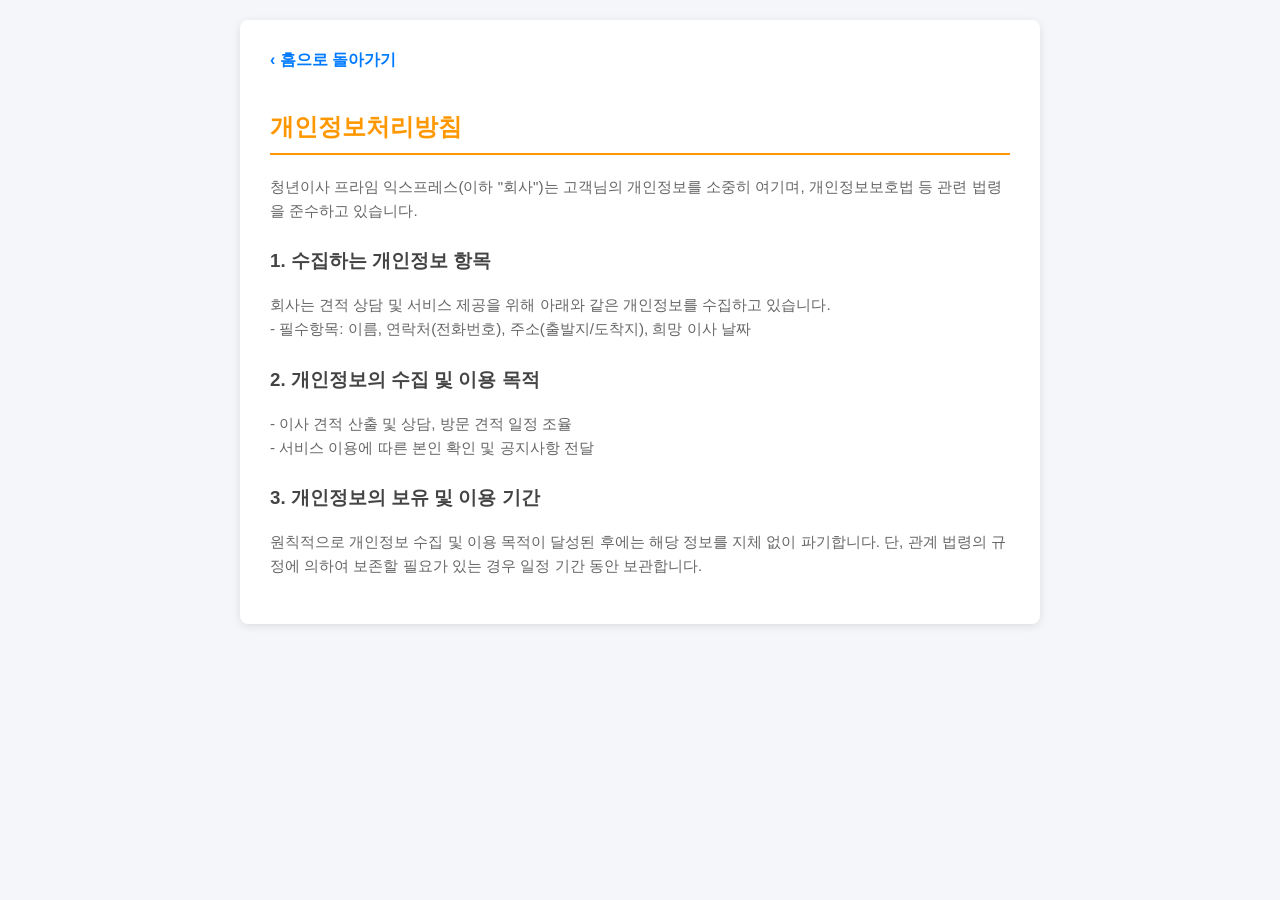
<file: templates/privacy.html>
<!DOCTYPE html>
<html lang="ko">
<head>
    <meta charset="UTF-8">
    <meta name="viewport" content="width=device-width, initial-scale=1.0">
    <title>개인정보처리방침 - 청년이사 프라임 익스프레스</title>
    <style>
        body {
            font-family: 'Malgun Gothic', sans-serif;
            background: #f4f6f9;
            margin: 0;
            padding: 20px;
            color: #333;
        }
        .container {
            max-width: 800px;
            margin: 0 auto;
            background: #fff;
            padding: 30px;
            border-radius: 8px;
            box-shadow: 0 2px 8px rgba(0,0,0,0.1);
            box-sizing: border-box;
        }
        h2 { color: #ff9800; border-bottom: 2px solid #ff9800; padding-bottom: 10px; }
        h3 { margin-top: 25px; color: #444; }
        p, li { line-height: 1.6; color: #666; font-size: 0.95rem; }
        .back-btn {
            display: inline-block;
            margin-bottom: 20px;
            color: #007bff;
            text-decoration: none;
            font-weight: bold;
        }
        .back-btn:hover { text-decoration: underline; }
    </style>
</head>
<body>
    <div class="container">
        <a href="/" class="back-btn">&lsaquo; 홈으로 돌아가기</a>
        <h2>개인정보처리방침</h2>
        
        <p>청년이사 프라임 익스프레스(이하 "회사")는 고객님의 개인정보를 소중히 여기며, 개인정보보호법 등 관련 법령을 준수하고 있습니다.</p>

        <h3>1. 수집하는 개인정보 항목</h3>
        <p>회사는 견적 상담 및 서비스 제공을 위해 아래와 같은 개인정보를 수집하고 있습니다.<br>
        - 필수항목: 이름, 연락처(전화번호), 주소(출발지/도착지), 희망 이사 날짜</p>

        <h3>2. 개인정보의 수집 및 이용 목적</h3>
        <p>- 이사 견적 산출 및 상담, 방문 견적 일정 조율<br>
        - 서비스 이용에 따른 본인 확인 및 공지사항 전달</p>

        <h3>3. 개인정보의 보유 및 이용 기간</h3>
        <p>원칙적으로 개인정보 수집 및 이용 목적이 달성된 후에는 해당 정보를 지체 없이 파기합니다. 단, 관계 법령의 규정에 의하여 보존할 필요가 있는 경우 일정 기간 동안 보관합니다.</p>
    </div>
</body>
</html>
</file>
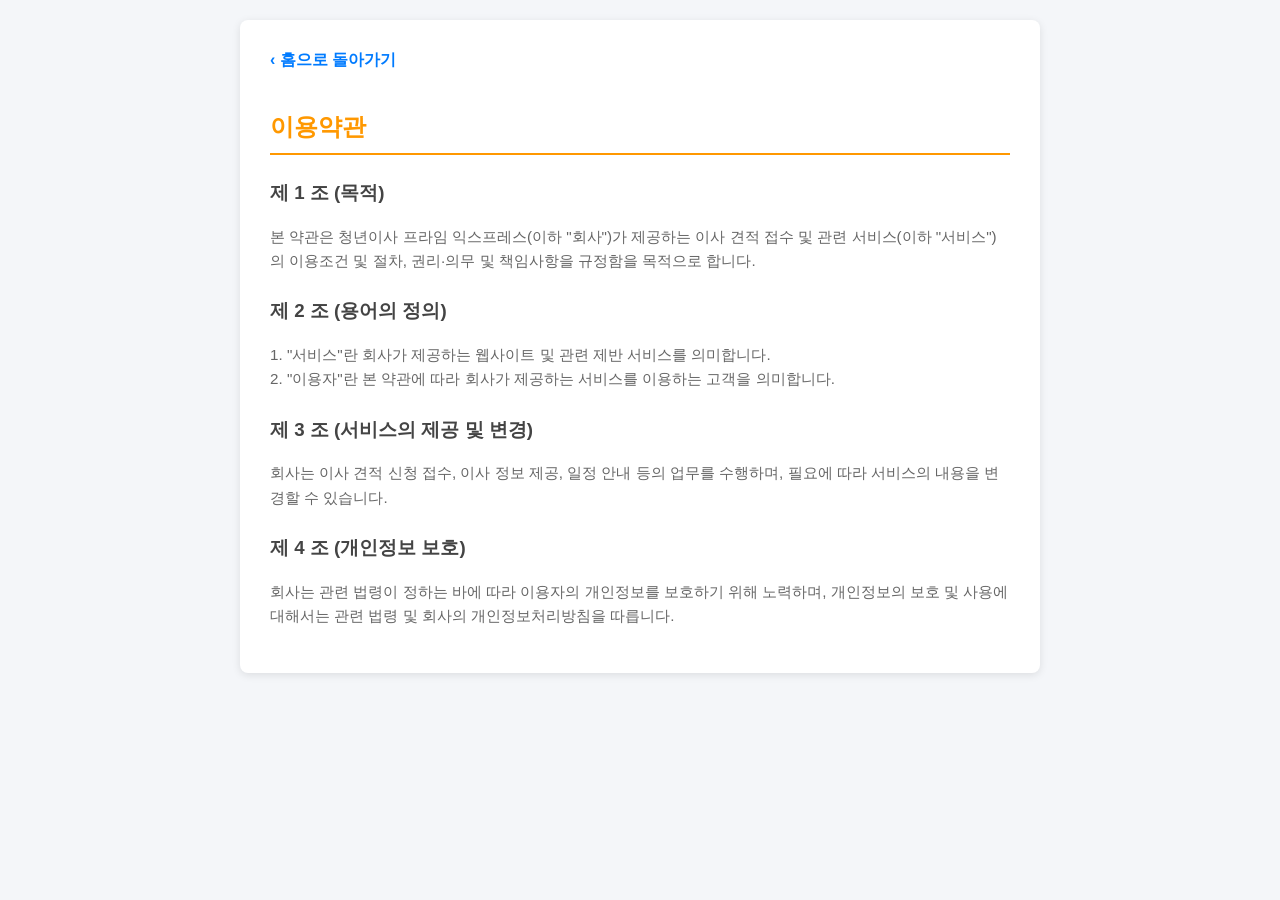
<file: templates/terms.html>
<!DOCTYPE html>
<html lang="ko">
<head>
    <meta charset="UTF-8">
    <meta name="viewport" content="width=device-width, initial-scale=1.0">
    <title>이용약관 - 청년이사 프라임 익스프레스</title>
    <style>
        body {
            font-family: 'Malgun Gothic', sans-serif;
            background: #f4f6f9;
            margin: 0;
            padding: 20px;
            color: #333;
        }
        .container {
            max-width: 800px;
            margin: 0 auto;
            background: #fff;
            padding: 30px;
            border-radius: 8px;
            box-shadow: 0 2px 8px rgba(0,0,0,0.1);
            box-sizing: border-box;
        }
        h2 { color: #ff9800; border-bottom: 2px solid #ff9800; padding-bottom: 10px; }
        h3 { margin-top: 25px; color: #444; }
        p, li { line-height: 1.6; color: #666; font-size: 0.95rem; }
        .back-btn {
            display: inline-block;
            margin-bottom: 20px;
            color: #007bff;
            text-decoration: none;
            font-weight: bold;
        }
        .back-btn:hover { text-decoration: underline; }
    </style>
</head>
<body>
    <div class="container">
        <a href="/" class="back-btn">&lsaquo; 홈으로 돌아가기</a>
        <h2>이용약관</h2>
        
        <h3>제 1 조 (목적)</h3>
        <p>본 약관은 청년이사 프라임 익스프레스(이하 "회사")가 제공하는 이사 견적 접수 및 관련 서비스(이하 "서비스")의 이용조건 및 절차, 권리·의무 및 책임사항을 규정함을 목적으로 합니다.</p>

        <h3>제 2 조 (용어의 정의)</h3>
        <p>1. "서비스"란 회사가 제공하는 웹사이트 및 관련 제반 서비스를 의미합니다.<br>
        2. "이용자"란 본 약관에 따라 회사가 제공하는 서비스를 이용하는 고객을 의미합니다.</p>

        <h3>제 3 조 (서비스의 제공 및 변경)</h3>
        <p>회사는 이사 견적 신청 접수, 이사 정보 제공, 일정 안내 등의 업무를 수행하며, 필요에 따라 서비스의 내용을 변경할 수 있습니다.</p>

        <h3>제 4 조 (개인정보 보호)</h3>
        <p>회사는 관련 법령이 정하는 바에 따라 이용자의 개인정보를 보호하기 위해 노력하며, 개인정보의 보호 및 사용에 대해서는 관련 법령 및 회사의 개인정보처리방침을 따릅니다.</p>
    </div>
</body>
</html>
</file>
